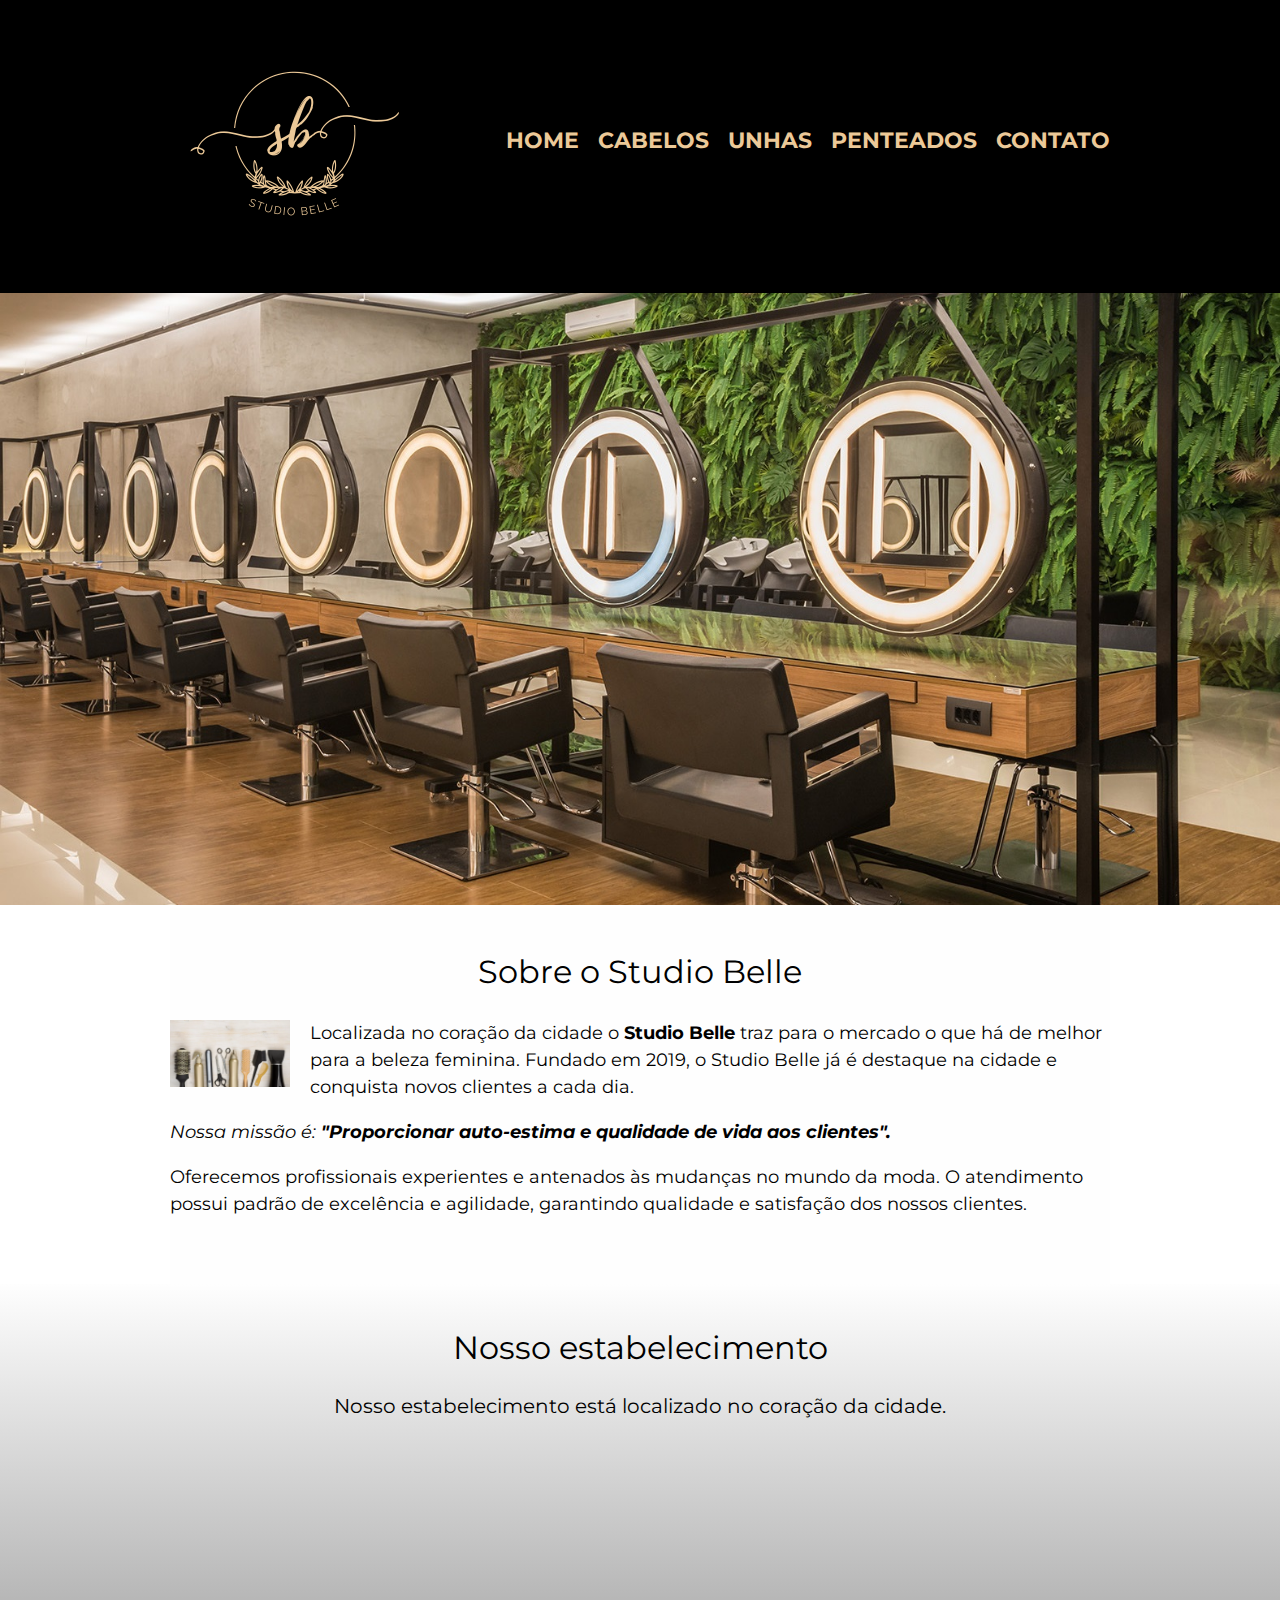
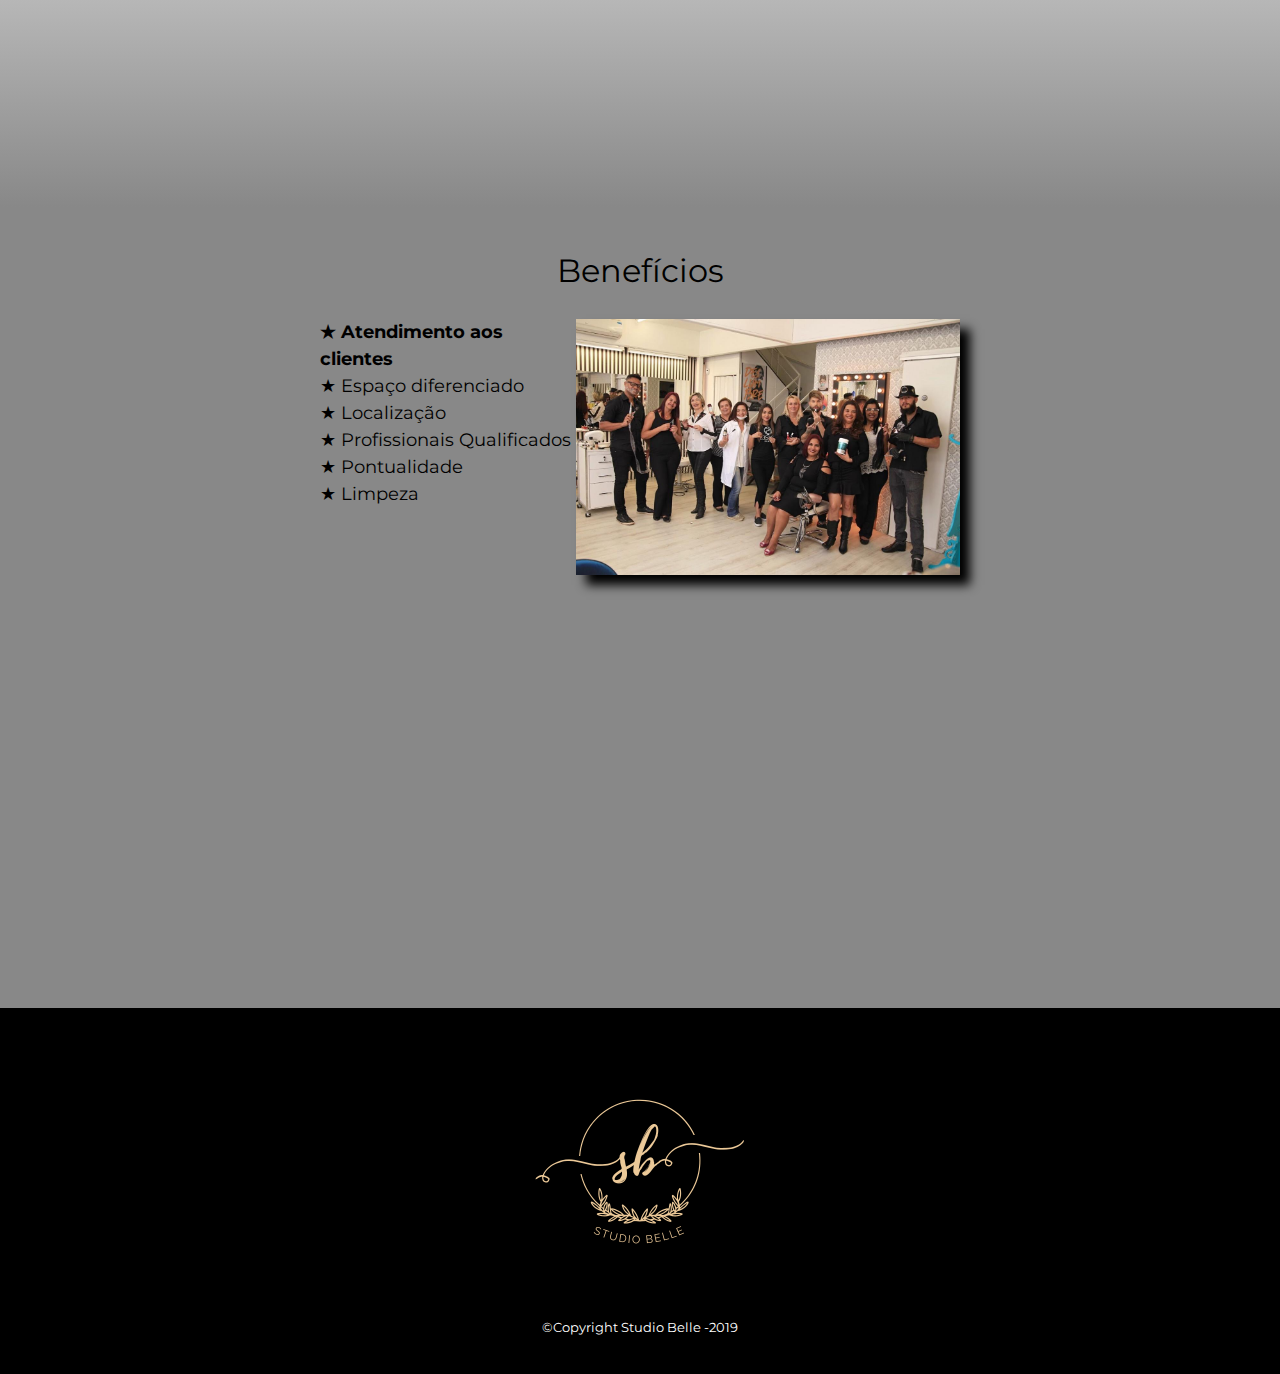
<file: index.html>
<!DOCTYPE html>
<html lang="pt-br">
    <head>
        <meta charset="UTF-8">
        <meta name="viewport" content="width=device-width">
        <title>Studio Belle</title>
        <link rel="stylesheet" href="assets/css/reset.css">
        <link rel="stylesheet" href="assets/css/home.css">
        <link rel="stylesheet" href="assets/css/header.css">
        <link rel="stylesheet" href="assets/css/footer.css">
        <link rel="stylesheet" href="assets/css/medias.css">
        <link rel="stylesheet" href="assets/css/body.css">
        <link rel="preconnect" href="https://fonts.googleapis.com">
        <link rel="preconnect" href="https://fonts.gstatic.com" crossorigin>
        <link href="https://fonts.googleapis.com/css2?family=Montserrat&display=swap" rel="stylesheet">
    </head>
    <body>
        <header>
            <div class="caixa">
                <img src="assets/img/logo.png" style="width: 250px; height: 250px;" alt="Logo Studio Belle">
                <nav>
                    <ul>
                        <li>
                            <a href="index.html">Home</a>
                        </li>
                        <li>
                            <a href="cabelos.html">Cabelos</a>
                        </li>
                        <li>
                            <a href="unhas.html">Unhas</a>
                        </li>
                        <li>
                            <a href="penteados.html">Penteados</a>
                        </li>
                        <li>
                            <a href="contato.html">Contato</a>
                        </li>
                    </ul>
                </nav>
            </div>
        </header>
        <img class="banner"src="assets/img/banner.png" style="max-width: 100%; height: auto;">
        <main>
            <section class="principal">
                <h1 class="titulo-principal" id="conteudoPrincipal">Sobre o Studio Belle</h1>
                <img class="utensilios" src="assets/img/utensilios.png" alt="Utensilios do studio">
                <h2> Localizada no coração da cidade o <strong>Studio Belle</strong> traz para o mercado o que há de melhor para a beleza feminina. Fundado em 2019, o Studio Belle já é destaque na cidade e conquista novos clientes a cada dia.</h2>

                <h2 id="missao"><em>Nossa missão é: <strong>"Proporcionar auto-estima e qualidade de vida aos clientes".</strong></em></h2>

                <h2>Oferecemos profissionais experientes e antenados às mudanças no mundo da moda. O atendimento possui padrão de excelência e agilidade, garantindo qualidade e satisfação dos nossos clientes.</h2>
            </section>

            <section class="mapa">
                <h2 class="titulo-principal">Nosso estabelecimento</h2>
                <h3>Nosso estabelecimento está localizado no coração da cidade.</h3>
                <div class="mapa-conteudo">
                    <iframe src="https://www.google.com/maps/embed?pb=!1m18!1m12!1m3!1d3740.9140670049487!2d-40.32903642476201!3d-20.345168381138592!2m3!1f0!2f0!3f0!3m2!1i1024!2i768!4f13.1!3m3!1m2!1s0xb83d05c8104079%3A0x22665e7f9a142a7c!2sMS%20St%C3%BAdio%20de%20Beleza!5e0!3m2!1spt-BR!2sbr!4v1716512247390!5m2!1spt-BR!2sbr" width="100%" height="300" style="border:0;" allowfullscreen="" loading="lazy" referrerpolicy="no-referrer-when-downgrade"></iframe>
                </div>
            </section>
            <section class="beneficios">
                <h2 class="titulo-principal">Benefícios</h2>
                <div class="conteudo-beneficios">
                    <ul class="lista-beneficios"> 
                        <li class="itens">Atendimento aos clientes</li>
                        <li class="itens">Espaço diferenciado</li>
                        <li class="itens">Localização</li>
                        <li class="itens">Profissionais Qualificados</li>
                        <li class="itens">Pontualidade</li>
                        <li class="itens">Limpeza</li>
                    </ul><img class="imagem-beneficios" src="assets/img/beneficios.png" style="max-width: 100%; height: auto;" alt="Benefícios do Studio Belle">
                </div>
                <div class="video">
                    <iframe width="560" height="315" src="https://www.youtube.com/embed/kUSvedfqL6w?si=H660j9-TSUKhLGOd" title="YouTube video player" frameborder="0" allow="accelerometer; autoplay; clipboard-write; encrypted-media; gyroscope; picture-in-picture; web-share" referrerpolicy="strict-origin-when-cross-origin" allowfullscreen></iframe>
                </div>
            </section>
       
        </main>
        <footer>
            <img src="assets/img/logo.png" style="width: 250px; height: 250px;" alt="Logo do Studio Belle">
            <p class="Copyright">&copy;Copyright Studio Belle -2019</p>
        </footer>
    </body>
</html>
</file>
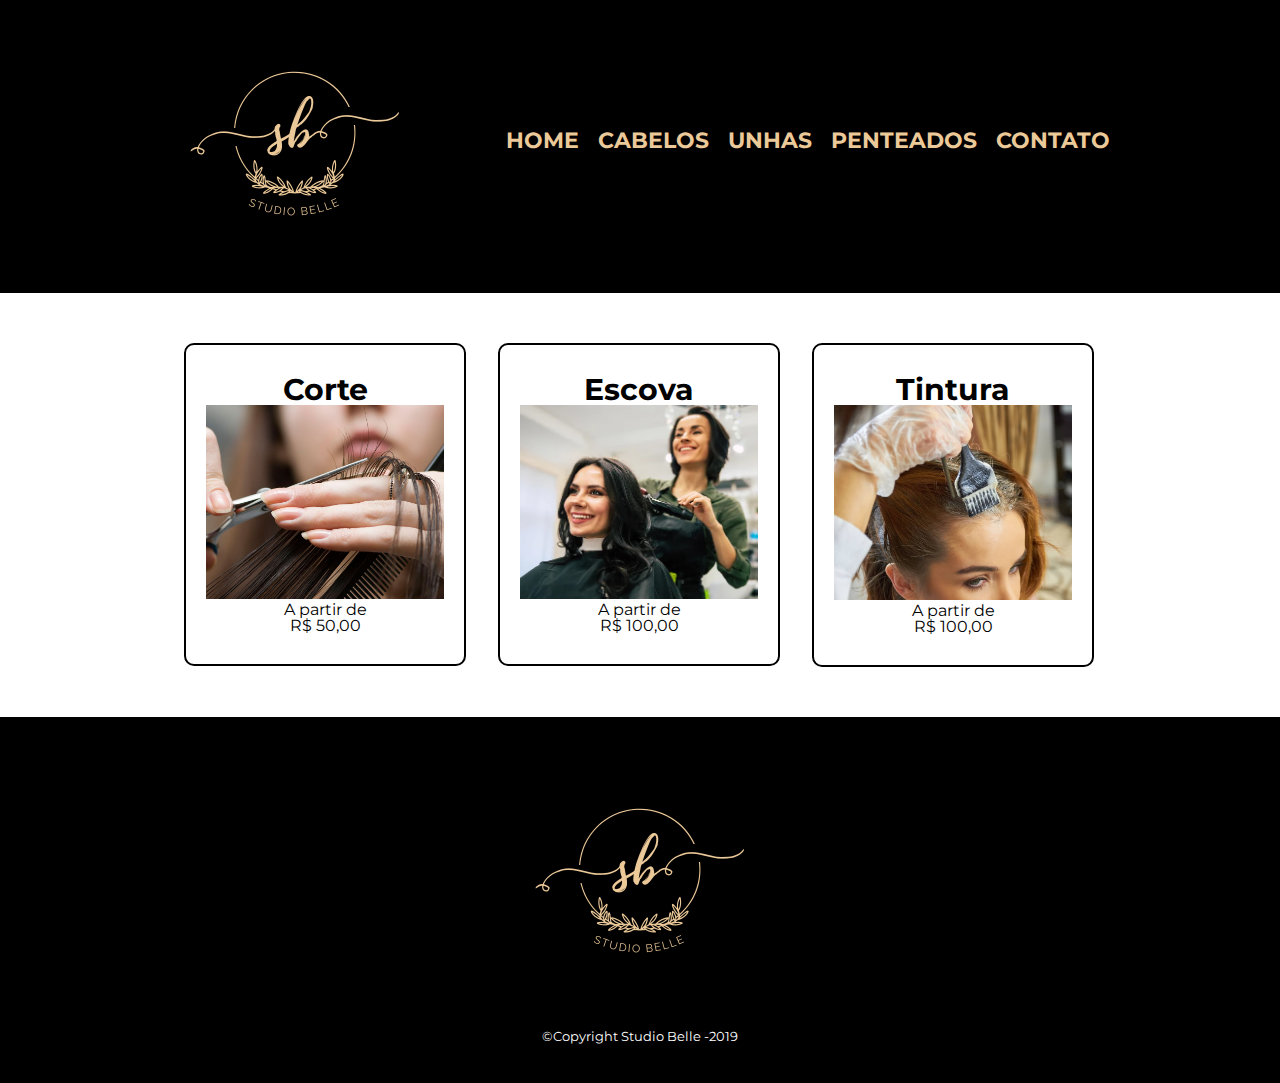
<file: cabelos.html>
<!DOCTYPE html>
<html lang="pt-br">
    <head>
        <meta charset="UTF-8">
        <meta name="viewport" content="width=device-width">
        <title>Cabelos | Studio Belle</title>
        <link rel="stylesheet" href="assets/css/reset.css">
        <link rel="stylesheet" href="assets/css/header.css">
        <link rel="stylesheet" href="assets/css/footer.css">
        <link rel="stylesheet" href="assets/css/produtos.css">
        <link rel="stylesheet" href="assets/css/medias.css">
        <link rel="stylesheet" href="assets/css/body.css">
        <link href="https://fonts.googleapis.com/css2?family=Montserrat&display=swap" rel="stylesheet">
    </head>
    <body>
        <header>
            <div class="caixa">
                <img src="assets/img/logo.png" style="width: 250px; height: 250px;" alt="Logo da Studio Belle">
                <nav>
                    <ul>
                        <li><a href="index.html">Home</a></li>
                        <li><a href="cabelos.html">Cabelos</a></li>
                        <li><a href="unhas.html">Unhas</a></li>
                        <li><a href="penteados.html">Penteados</a></li>
                        <li><a href="contato.html">Contato</a></li>
                    </ul>
                </nav>
            </div>
        </header>
        <main>
            <ul class="produtos">
                <li>
                    <h1>Corte</h1>
                    <img src="assets/img/corte.png" style="max-width: 100%; height: auto;" alt="salão-cabelo">
                    <h2 class="corte-descricao">A partir de</h2>
                    <h3 class="corte-preco">R$ 50,00</h3>
                </li>
                <li>
                    <h1>Escova</h1>
                    <img src="assets/img/escova.png" style="max-width: 100%; height: auto;" alt="salão-cabelo">
                    <h2 class="corte-descricao">A partir de</h2>
                    <h3 class="corte-preco"> R$ 100,00</h3>
                </li>
                <li>
                    <h1>Tintura</h1>
                    <img src="assets/img/tintura.png" style="max-width: 100%; height: auto;" alt="salão-cabelo">
                    <h2 class="corte-descricao">A partir de</h2>
                    <h3 class="corte-preco">R$ 100,00</h3>
                </li>
            </ul>
        </main>
        <footer>
            <img src="assets/img/logo.png" style="width: 250px; height: 250px;" alt="Logo Studio Belle">
            <p class="Copyright">&copy;Copyright Studio Belle -2019</p>
        </footer>
    </body>
</html>
</file>
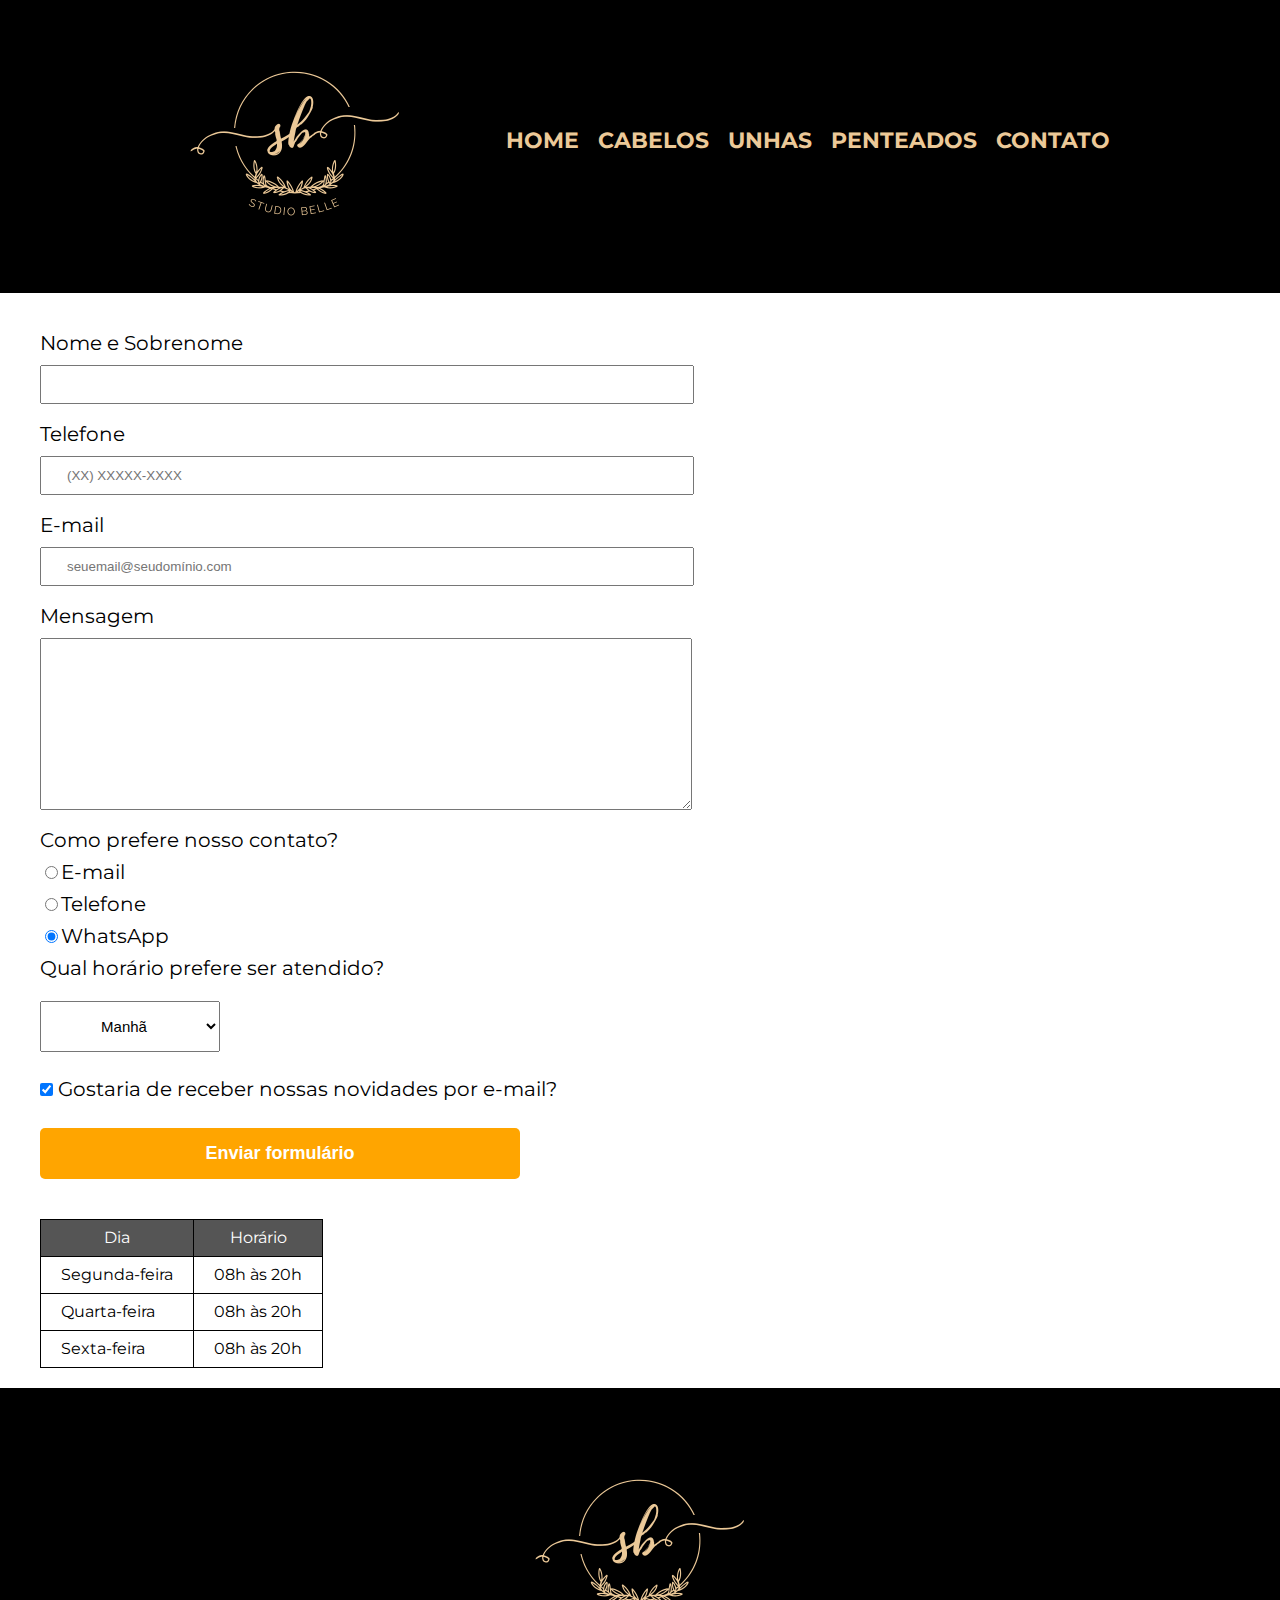
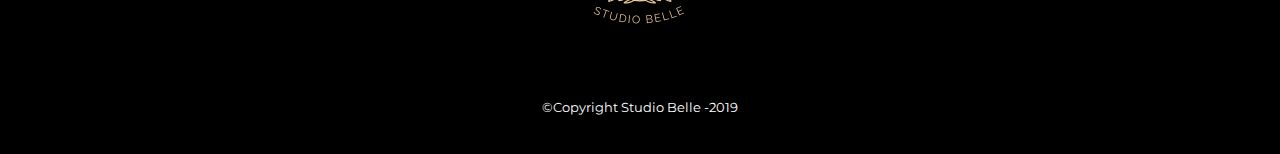
<file: contato.html>
<!DOCTYPE html>
<html lang="pt-br">
    <head>
        <meta charset="UTF-8">
        <meta name="viewport" content="width=device-width">
        <title>Contato | Studio Belle</title>
        <link rel="stylesheet" href="assets/css/reset.css">
        <link rel="stylesheet" href="assets/css/header.css">
        <link rel="stylesheet" href="assets/css/footer.css">
        <link rel="stylesheet" href="assets/css/contato.css">
        <link rel="stylesheet" href="assets/css/medias.css">
        <link rel="stylesheet" href="assets/css/body.css">
        <link href="https://fonts.googleapis.com/css2?family=Montserrat&display=swap" rel="stylesheet">
    </head>
    <body>
        <header>
            <div class="caixa">
                <img src="assets/img/logo.png" style="width: 250px; height: 250px;" alt="Logo do Studio Belle">
                <nav>
                    <ul>
                        <li><a href="index.html">Home</a></li>
                        <li><a href="cabelos.html">Cabelos</a></li>
                        <li><a href="unhas.html">Unhas</a></li>
                        <li><a href="penteados.html">Penteados</a></li>
                        <li><a href="contato.html">Contato</a></li>     
                    </ul>
                </nav>
            </div>
        </header>

        <main>
            <form>
                <fieldset>
                    <label for="nome-sobrenome">Nome e Sobrenome</label>
                    <input type="text" id="nome-sobrenome" class="input-padrao" required>

                    <label for="telefone">Telefone</label>
                    <input type="tel" id="telefone" class="input-padrao" placeholder="(XX) XXXXX-XXXX"required>

                    <label for="email">E-mail</label>
                    <input type="email" id="email" class="input-padrao" placeholder="seuemail@seudomínio.com" required>

                    <label for="mensagem">Mensagem</label>
                    <textarea cols="75" rows="10" id="mensagem" class="input-padrao" required></textarea>
                </fieldset>

                <fieldset>    
                    <legend>Como prefere nosso contato?</legend>
                    <label for="radio-email"><input type="radio" name="contato" value="email" id="radio-email">E-mail</label>
                    

                    <label for="radio-telefone"> <input type="radio" name="contato" value="telefone" id="radio-telefone">Telefone</label>
                

                    <label for="radio-whatsapp"><input type="radio" name="contato" value="whatsapp" id="radio-whatsapp" checked>WhatsApp</label>
                </fieldset>

                <fieldset>
                    <legend>Qual horário prefere ser atendido?</legend>
                    <select>
                        <option>Manhã</option>
                        <option>Tarde</option>
                        <option>Noite</option>
                    </select>
                </fieldset>

                <label for="checkbox"><input type="checkbox" class="checkbox" checked id="checkbox"> Gostaria de receber nossas novidades por e-mail?</label>

                <input type="submit" value="Enviar formulário" class="enviar">
            </form>

            <table>
                <thead>
                    <tr>
                        <th>Dia</th>
                        <th>Horário</th>
                    </tr>
                </thead>
                <tbody>
                    <tr>
                        <td>Segunda-feira</td>
                        <td>08h às 20h</td>
                    </tr>
                    <tr>
                        <td>Quarta-feira</td>
                        <td>08h às 20h</td>
                    </tr>
                    <tr>
                        <td>Sexta-feira</td>
                        <td>08h às 20h</td>
                    </tr>
                </tbody>
            </table>
        </main>
        <footer>
            <img src="assets/img/logo.png" style="width: 250px; height: 250px;" alt="Logo Studio Belle">
            <p class="Copyright">&copy;Copyright Studio Belle -2019</p>
        </footer>
    </body>
</html>
</file>
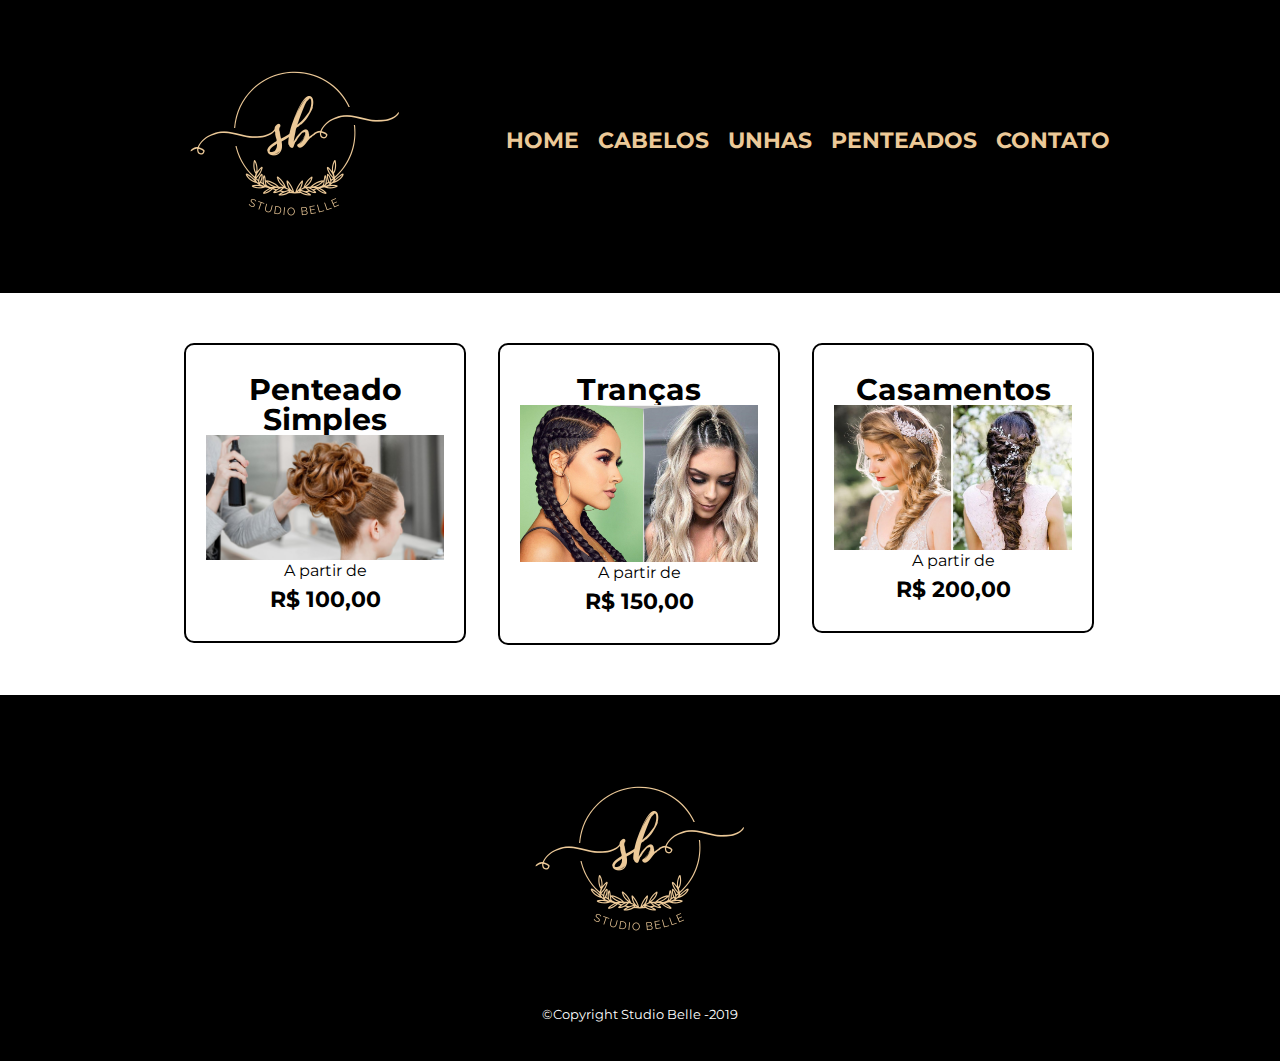
<file: penteados.html>
<!DOCTYPE html>
<html lang="pt-br">
    <head>
        <meta charset="UTF-8">
        <meta name="viewport" content="width=device-width">
        <title>Penteados | Studio Belle</title>
        <link rel="stylesheet" href="assets/css/reset.css">
        <link rel="stylesheet" href="assets/css/header.css">
        <link rel="stylesheet" href="assets/css/footer.css">
        <link rel="stylesheet" href="assets/css/produtos.css">
        <link rel="stylesheet" href="assets/css/medias.css">
        <link rel="stylesheet" href="assets/css/body.css">
        <link href="https://fonts.googleapis.com/css2?family=Montserrat&display=swap" rel="stylesheet">
    </head>
    <body>
        <header>
            <div class="caixa">
                <img src="assets/img/logo.png" style="width: 250px; height: 250px;" alt="Logo do Studio Belle">
                <nav>
                    <ul>
                        <li><a href="index.html">Home</a></li>
                        <li><a href="cabelos.html">Cabelos</a></li>
                        <li><a href="unhas.html">Unhas</a></li>
                        <li><a href="penteados.html">Penteados</a></li>
                        <li><a href="contato.html">Contato</a></li>     
                    </ul>
                </nav>
            </div>
        </header>
        <main>
            <ul class="produtos">
                <li>
                    <h1>Penteado Simples</h1>
                    <img src="assets/img/penteado.png" style="max-width: 100%; height: auto;">
                    <h2 class="corte-descricao">A partir de</h2>
                    <h3 class="produtos-preco">R$ 100,00</h3>
                </li>
                <li>
                    <h1>Tranças</h1>
                    <img src="assets/img/penteadotranca.png" style="max-width: 100%; height: auto;">
                    <h2 class="corte-descricao">A partir de</h2>
                    <h3 class="produtos-preco">R$ 150,00</h3>
                </li>
                <li>
                    <h1>Casamentos</h1>
                    <img src="assets/img/penteadocasamento.png" style="max-width: 100%; height: auto;">
                    <h2 class="corte-descricao">A partir de</h2>
                    <h3 class="produtos-preco">R$ 200,00</h3>
                </li>
            </ul>
        </main>
        <footer>
            <img src="assets/img/logo.png" style="width: 250px; height: 250px;" alt="Logo Studio Belle">
            <p class="Copyright">&copy;Copyright Studio Belle -2019</p>
        </footer>
    </body>
</html>
</file>
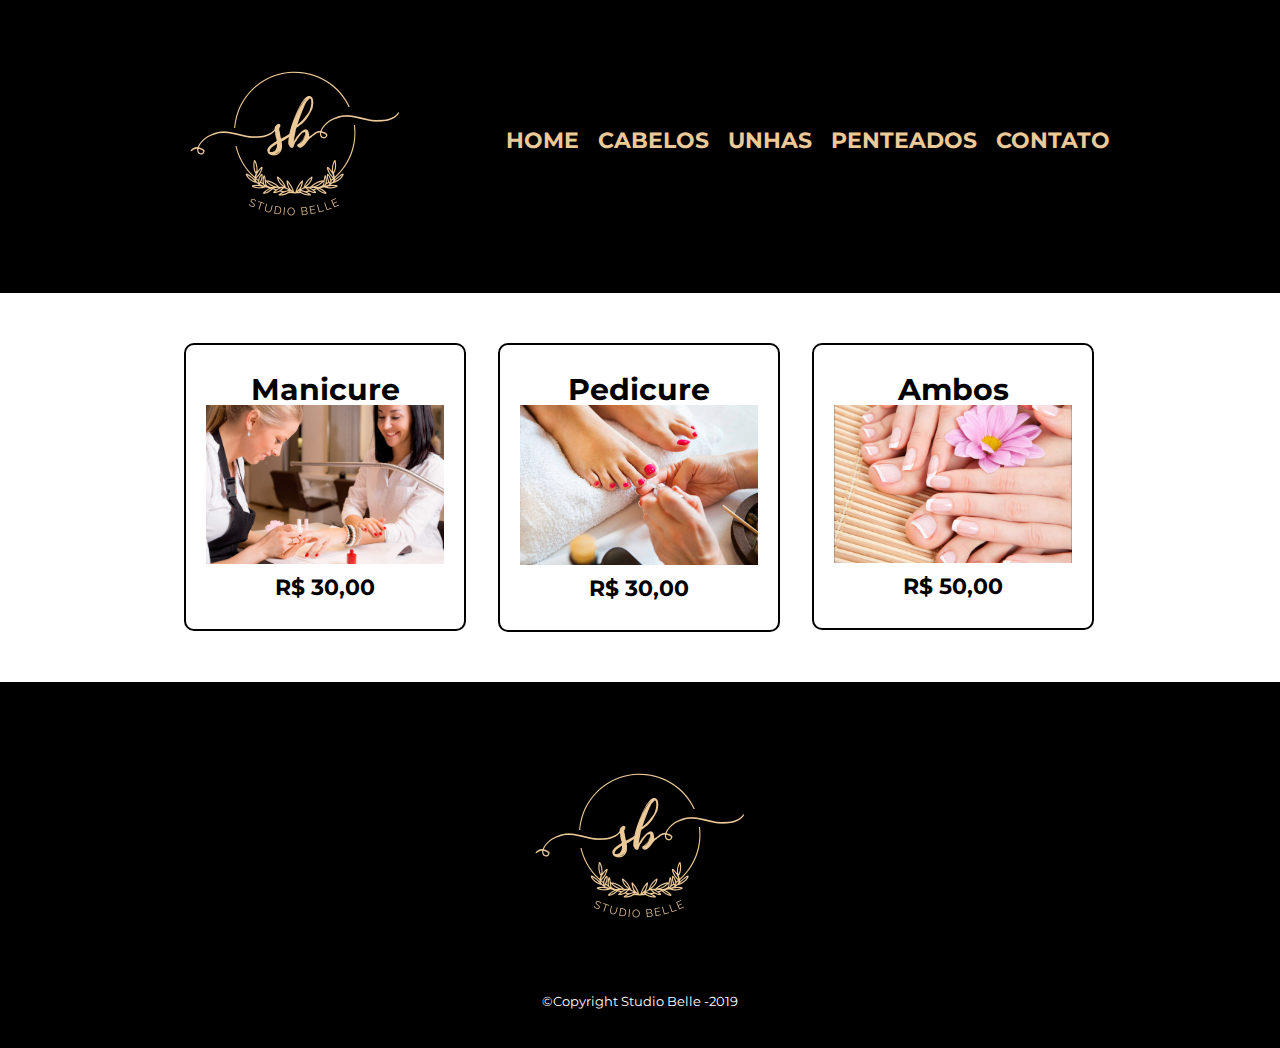
<file: unhas.html>
<!DOCTYPE html>
<html lang="pt-br">
    <head>
        <meta charset="UTF-8">
        <meta name="viewport" content="width=device-width">
        <title>Unhas | Studio Belle</title>
        <link rel="stylesheet" href="assets/css/reset.css">
        <link rel="stylesheet" href="assets/css/header.css">
        <link rel="stylesheet" href="assets/css/footer.css">
        <link rel="stylesheet" href="assets/css/produtos.css">
        <link rel="stylesheet" href="assets/css/medias.css">
        <link rel="stylesheet" href="assets/css/body.css">
        <link href="https://fonts.googleapis.com/css2?family=Montserrat&display=swap" rel="stylesheet">
    </head>
    <body>
        <header>
            <div class="caixa">
                <img src="assets/img/logo.png" style="width: 250px; height: 250px;" alt="Logo do Studio Belle">
                <nav>
                    <ul>
                        <li><a href="index.html">Home</a></li>
                        <li><a href="cabelos.html">Cabelos</a></li>
                        <li><a href="unhas.html">Unhas</a></li>
                        <li><a href="penteados.html">Penteados</a></li>
                        <li><a href="contato.html">Contato</a></li>     
                    </ul>
                </nav>
            </div>
        </header>
        <main>
            <ul class="produtos">
                <li>
                    <h1>Manicure</h1>
                    <img src="assets/img/manicure.png" style="max-width: 100%; height: auto;">
                    <h3 class="produtos-preco">R$ 30,00</h3>
                </li>
                <li>
                    <h1>Pedicure</h1>
                    <img src="assets/img/pedicure.png" style="max-width: 100%; height: auto;">
                    <h3 class="produtos-preco">R$ 30,00</h3>
                </li>
                <li>
                    <h1>Ambos</h1>
                    <img src="assets/img/manicurepedicure.png" style="max-width: 100%; height: auto;">
                    <h3 class="produtos-preco">R$ 50,00</h3>
                </li>
            </ul>
        </main>

        <footer>
            <img src="assets/img/logo.png" style="width: 250px; height: 250px;" alt="Logo Studio Belle">
            <p class="Copyright">&copy;Copyright Studio Belle -2019</p>
        </footer>
    </body>
</html>
</file>
<file: assets/css/home.css>
header, a {
    color: #cccccc;
    left: -100000px;
}

.banner {
    width: 100%;
}
.titulo-principal {
    font-size: 2em;
    text-align: center;
    margin: 0 0 1em;
    clear: left; 
}
.principal {
    padding: 3em 0;
    background: #FEFEFE;
    width: 940px;
    margin: 0 auto;
}
.principal h2 {
    margin: 0 0 1em;
    font-size: 18px;
    line-height: 1.5;
}
.principal strong {
    font-weight: bold;
}
.principal em {
    font-style: italic;
}
.utensilios {
    width: 120px;
    float: left;
    margin: 0 20px 20px 0;
}
.imagem-beneficios {
    width: 60%;
    opacity: 1;
    transition: 1s;
    box-shadow: 10px 10px 10px #000000;
}
.imagem-beneficios:hover{
    opacity: 0.3;
}
.mapa {
    padding: 3em 0;
    background: linear-gradient(#FEFEFE, #888888)
}
.mapa h3 {
    margin: 0 0 2em;
    text-align: center;
    font-size: 20px;
}
.mapa-conteudo {
    width: 940px;
    margin: 0 auto;
}
.beneficios {
    padding: 3em 0;
    background: #888888;
    margin: 0 auto;
}
.conteudo-beneficios {
    width: 640px;
    margin: 0 auto;
}
.lista-beneficios {
    width: 40%;
    display: inline-block;
    vertical-align: top;
    font-size: 18px;
    padding: 0 0 15px;
}
.itens {
    line-height: 1.5;
}
.itens:before {
    content: "★ ";
}
.itens:first-child {
    font-weight: bold;
}
.video {
    width: 560px;
    margin: 2em auto;
}
</file>
<file: assets/css/header.css>
header {
    background: #000000;
    padding: 20px 0;
}

.caixa {   
    position: relative;
    width: 940px;
    margin: 0 auto;
}

nav {
    position: absolute;
    top: 110px;
    right: 0;
}

nav li {
    display: inline;
    margin: 0 0 0 15px;
}

nav a {
    text-transform: uppercase;
    text-decoration: none;
    color: #ECC998;
    font-weight: bold;
    font-size: 22px;
}

nav a:hover {
    color: #C78C19;
    text-decoration: underline;
}
</file>
<file: assets/css/footer.css>
footer {
    text-align: center;
    background: #000000;
    padding: 40px 0;
}

.Copyright {
    color: #FFFFFF;
    font-size: 13px;
    padding: 20px 0 0;
}
</file>
<file: assets/css/medias.css>
@media screen and (max-width: 375px) {
    .caixa, .principal, .conteudo-beneficios, .mapa-conteudo, .video, .produtos, form {
        width: auto;
    }
    .input-padrao, .enviar {
        width: 80%;
    }
    nav a {
        font-size: 16px;
        font-weight: bold;
    }
}

@media screen and (max-width: 425px) {
    .caixa, .principal, .conteudo-beneficios, .mapa-conteudo, .video, .produtos, form  {
        width: auto;
    }
    .produtos li {
        width: 95%; 
        margin-top: 15px;
    }
}

@media screen and (max-width: 470px) {
    nav {
    display: flex;
    justify-content: center;    
    }
    p {
        font-size: 18px;
    }
    .lista-beneficios {
        font-size: 18px;
    }
    .imagem-beneficios {
        margin: 0 0 0 40px;
    }
}

@media screen and (max-width: 480px) {
    .caixa, .principal, .conteudo-beneficios, .mapa-conteudo, .video, .produtos, form {
        width: auto;
    }
    .mapa-conteudo, .video, .utensilios {
        margin: 9px;
    }
    .caixa {
        text-align: center;
    }
    nav {
        position: static;
    }
    .principal {
        padding: 1em 0;
    }
    .principal h2 {
        padding: 0px 12px;
        line-height: 1.5;
    }
    .itens {
        padding: 0 10px;
    }
    .lista-beneficios {
        width: 100%;
    }
    .imagem-beneficios {
        margin: 9px;
        width: 95%;
    }
    .produtos li {
        width: 95%; 
        margin-top: 15px;
    }
    form select {
        width: 72%;
    }
}

@media screen and (max-width: 900px) {
    .caixa, .principal, .conteudo-beneficios, .mapa-conteudo, .video, .produtos, form {
        width: auto;
    }
    .utensilios, .mapa-conteudo, .video {
        margin: 9px;
    }
    .itens {
        margin: 0 0 0 30px;
    }
   .imagem-beneficios {
    width: 70%;
    margin-left: 2.5em;
    margin-bottom: 2em;
   }
   .produtos li {
    width: 95%; 
    margin-top: 15px;
    }
}

@media screen and (max-width: 950px) {
    .caixa, .principal, .conteudo-beneficios, .mapa-conteudo, .video, .produtos, form  {
        width: auto;
    }
    .produtos li {
        width: 95%; 
        margin-top: 15px;
    }
}
</file>
<file: assets/css/body.css>
body {
    font-family: 'Montserrat', sans-serif;
}
</file>
<file: assets/css/produtos.css>
header, a {
    color: transparent;
    left: -1000000px;
}

.produtos {
    width: 940px;
    margin: auto;
    padding: 50px 0;
}

.produtos h1 {
    font-size: 30px;
    font-weight: bold;
}

.produtos li {
    display: inline-block;
    text-align: center;
    width: 30%;
    vertical-align: top;
    margin: 0 1.5%;
    padding: 30px 20px;
    box-sizing: border-box;
    border: 2px solid #000000;
    border-radius: 10px;
}

.produtos li:hover {
    border-color:#C78C19;
    border-width: 4px;
}

.produtos li:active {
    border-color: #CCCCCC;
}

.produtos li:hover h1 {
    font-size: 25px;
}

.produto-descricao {
    font-size: 17px;
}

.produtos-preco {
    font-size: 22px;
    font-weight: bold;
    margin-top: 10px;
}
</file>
<file: assets/css/contato.css>
header, a {
    color: transparent;
    left: -100000px;
}

form {
    margin: 40px 40px;
}
form label, form legend {
    display: block;
    font-size: 20px;
    margin: 0 0 12px;
}
.input-padrao {
    display: block;
    margin: 0 0 20px;
    width: 50%;
    padding: 10px 25px;
}
.checkbox {
    margin: 20px 0;
}
select {
    margin: 11px 0;
    text-align: center;
    width: 15%;
    padding: 15px 15px;
    font-size: 15px;
}
option {
    width: 5%;
    font-size: 16px;
    background: #dbd5d5;
}
.enviar {
    width: 40%;
    padding: 15px 0;
    background: orange;
    color: white;
    border: none;
    border-radius: 5px;
    font-weight: bold;
    font-size: 18px;
    cursor: pointer;
    transition: 1s all; 
}
.enviar:hover {
    background: darkorange;
    transform: scale(1.2);
}
table {
    margin: 20px 40px;
}
thead {
    background: #555555;
    color: #FFFFFF;
}
td, th {
    border: 1px solid #000000;
    padding: 10px 20px;
}
</file>
